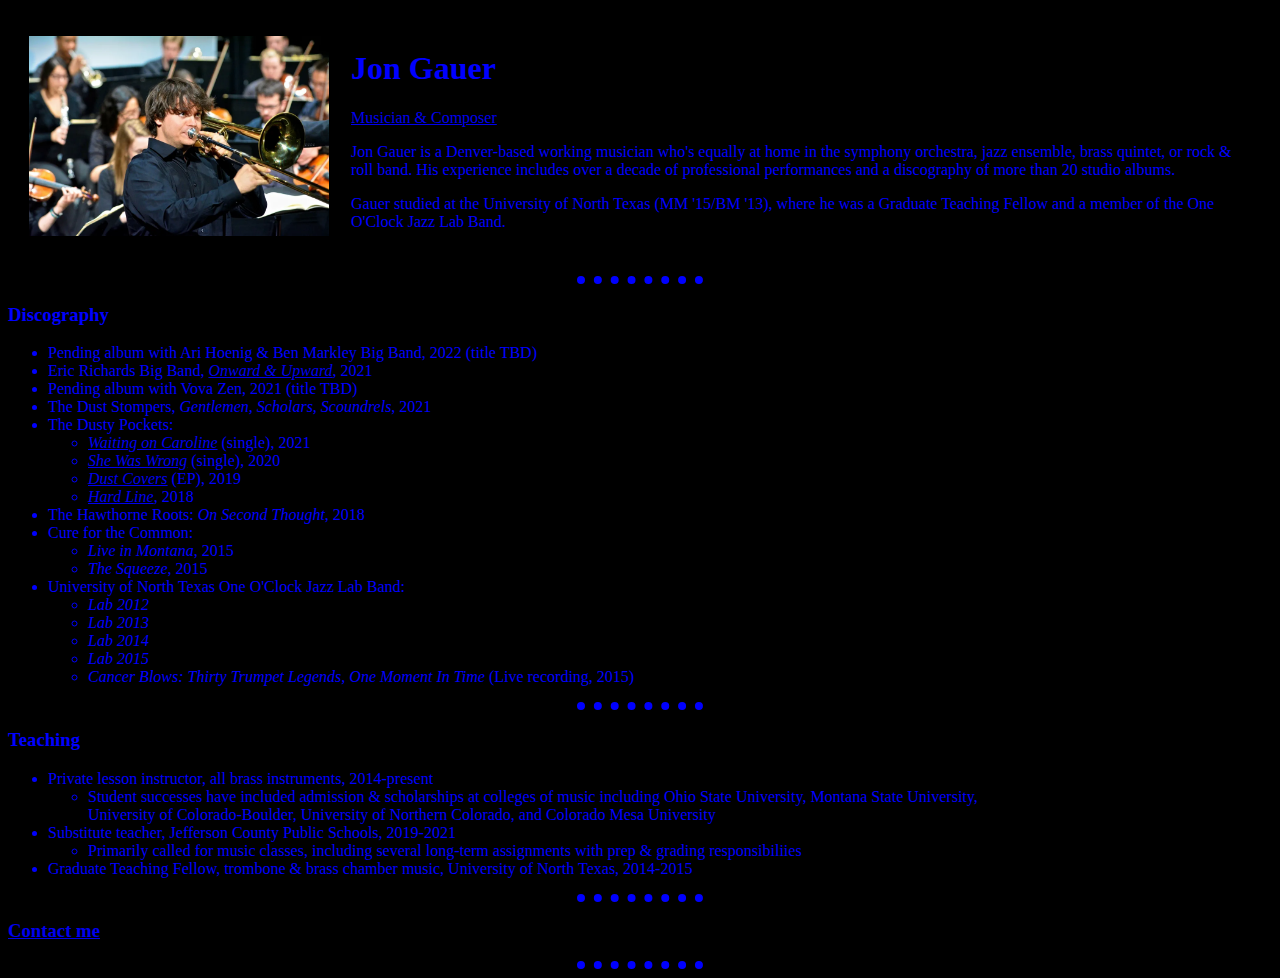
<file: index.html>
<!DOCTYPE html>
<html lang="en" dir="ltr">

<head>
  <meta charset="utf-8">
  <title>Gauer's personal site</title>
  <link rel="stylesheet"href="css/styles.css">
</head>

<body>
  <table cellspacing="20">
    <tr>
      <td>
        <img src="images/orchsolopic.jpg" alt="Gauer profile picture" height="200">
      </td>
      <td>
        <h1>Jon Gauer</h1>
        <p><a href="https://jongauer.com" target=_blank>Musician & Composer</a></p>
        <p>Jon Gauer is a Denver-based working musician who's equally at home in the symphony orchestra, jazz ensemble, brass quintet, or rock & roll band. His experience includes over a decade of professional performances and a discography of more
          than 20 studio albums.</p>
        <p>Gauer studied at the University of North Texas (MM '15/BM '13), where he was a Graduate Teaching Fellow and a member of the One O'Clock Jazz Lab Band.</p>
      </td>
    </tr>
  </table>
  <hr size="3" noshade />
  <h3>Discography</h3>
  <ul>
    <li>Pending album with Ari Hoenig & Ben Markley Big Band, 2022 (title TBD)</li>
    <li>Eric Richards Big Band, <i><a href="https://www.youtube.com/watch?v=El3wCTs9c_0" target=_blank>Onward & Upward</a></i>, 2021</li>
    <li>Pending album with Vova Zen, 2021 (title TBD)</li>
    <li>The Dust Stompers, <i>Gentlemen, Scholars, Scoundrels</i>, 2021</li>
    <li>The Dusty Pockets:
      <ul>
        <li><i><a href="https://open.spotify.com/track/0Lvz5CwAuBPyLxb9HimT7q?si=56e5dcef13e84a90" target=_blank>Waiting on Caroline</a></i> (single), 2021</li>
        <li><i><a href="https://open.spotify.com/album/3yQ8G04j5Fcumoq5ksubLS?si=6B11QZP-QEmhe1d3HdV3cQ&dl_branch=1" target=_blank>She Was Wrong</a></i> (single), 2020</li>
        <li><i><a href="https://open.spotify.com/album/3yQ8G04j5Fcumoq5ksubLS?si=6B11QZP-QEmhe1d3HdV3cQ&dl_branch=1" target=_blank>Dust Covers</a></i> (EP), 2019</li>
        <li><i><a href="https://open.spotify.com/album/0MQVe0FxydncDS4792jtLA?si=dNII9sVpQo2pKWI-Hy0j3w&dl_branch=1" target=_blank>Hard Line</a></i>, 2018</li>
      </ul>
    <li>The Hawthorne Roots: <i>On Second Thought</i>, 2018</li>
    <li>Cure for the Common:
      <ul>
        <li><i>Live in Montana</i>, 2015</li>
        <li><i>The Squeeze</i>, 2015</li>
      </ul>
    <li>University of North Texas One O'Clock Jazz Lab Band:
    <ul>
      <li><i>Lab 2012</i></li>
      <li><i>Lab 2013</i></li>
      <li><i>Lab 2014</i></li>
      <li><i>Lab 2015</i></li>
      <li><i>Cancer Blows: Thirty Trumpet Legends, One Moment In Time</i> (Live recording, 2015)</li>
    </ul>  </li>
  </ul>
  <hr>
  <h3>Teaching</h3>
  <ul>
    <li>Private lesson instructor, all brass instruments, 2014-present</li>
    <ul>
      <li>Student successes have included admission & scholarships at colleges of music including Ohio State University, Montana State University, <br>University of Colorado-Boulder, University of Northern Colorado, and Colorado Mesa University</li>
    </ul>
    <li>Substitute teacher, Jefferson County Public Schools, 2019-2021</li>
    <ul>
      <li>Primarily called for music classes, including several long-term assignments with prep & grading responsibiliies</li>
    </ul>
    <li>Graduate Teaching Fellow, trombone & brass chamber music, University of North Texas, 2014-2015 </li>
  </ul>
  <hr>
  <h3><strong><a href="contact.html" target=_blank>Contact me</a></strong></h3>
  <hr size="3" noshade />
</body>

</html>
</file>
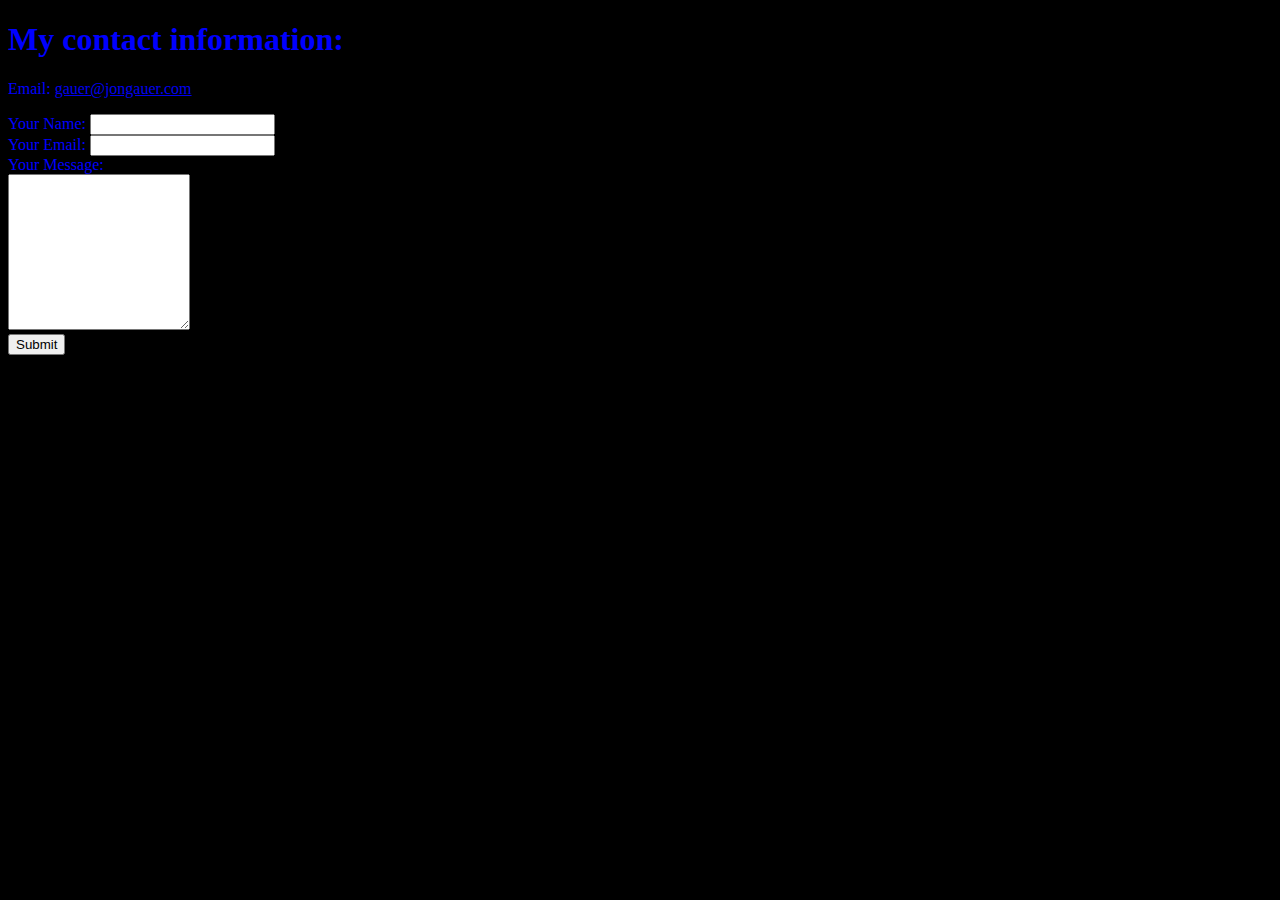
<file: contact.html>
<!DOCTYPE html>
<html lang="en" dir="ltr">

<head>
  <meta charset="utf-8">
  <title>Gauer's contact information</title>
  <link rel="stylesheet" href="css/styles.css">
</head>

<body>
  <h1>My contact information:</h1>
  <p>Email: <a href="mailto:gauer@jongauer.com">gauer@jongauer.com</a></p>
  <form action="mailto:gauer@jongauer.com" method="post" enctype="text/plain">
    <label>Your Name:</label>
    <input type="text" name="Your Name">
    <br>
    <label>Your Email:</label>
    <input type="email" name="Your Email">
    <br>
    <label>Your Message:</label>
    <br>
    <textarea name="Your Message" rows="10" columns="80"></textarea>
    <br>
    <input type="submit">
  </form>
</body>

</html>
</file>
<file: css/styles.css>
body {background-color:black;color:blue;}
h1 {color:blue;}
h3 {color:blue;}
p {color: blue;}
hr {background-color: black; border-style: none; border-top-style: dotted;border-color: blue; border-width: 8px; width: 10%;}
</file>
